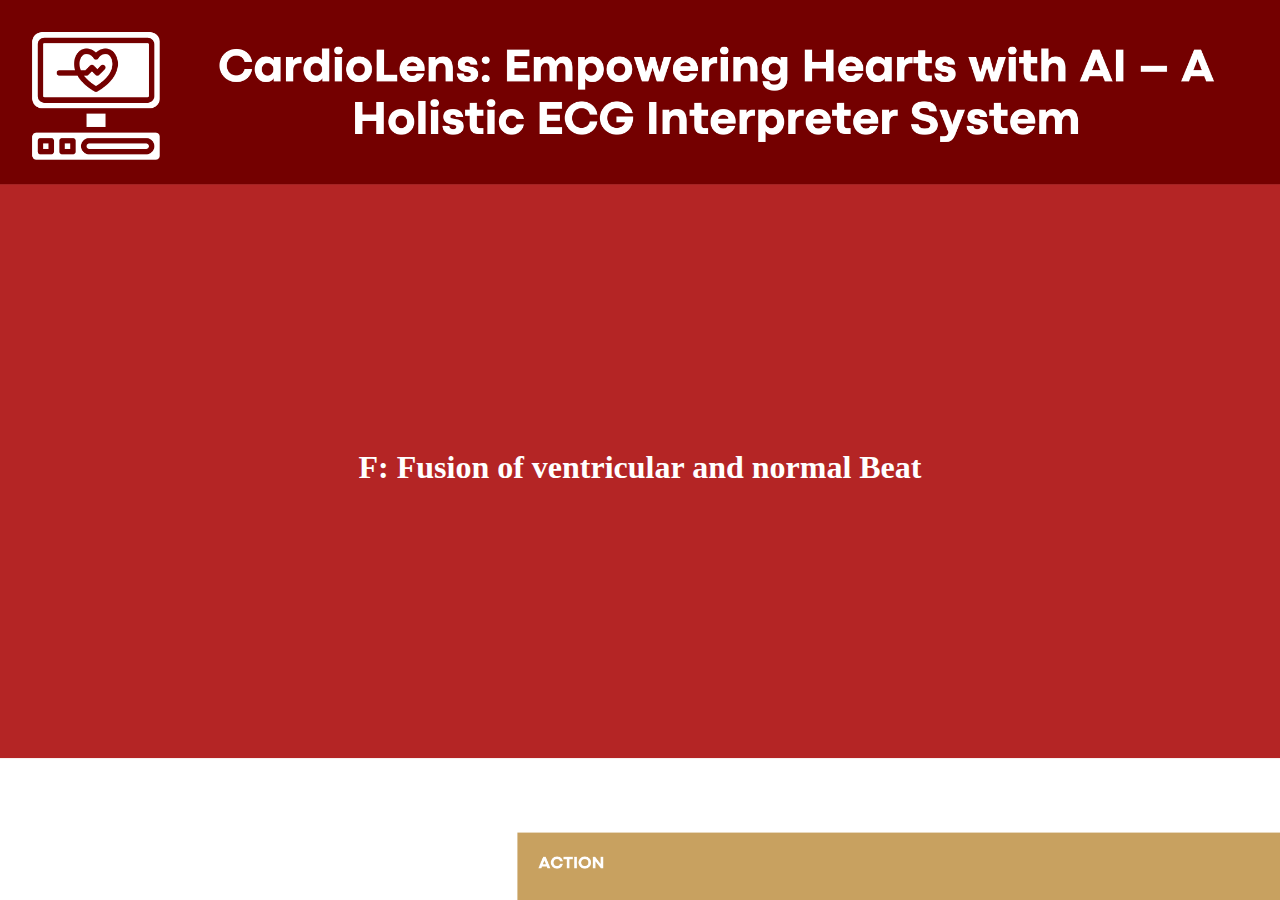
<file: f.html>
<!DOCTYPE html>
<html>
<head>
    <title>V Result</title>
    <style>
        body {
            display: flex;
            flex-direction: column;
            align-items: center;
            justify-content: center;
            height: 100vh; /* Set the body height to the full viewport height */
            margin: 0;
            background-image: url('static/images/ecg_report.png');
            background-repeat: no-repeat;
            background-size: cover;
            color: white; /* Set text color to white */
        }

        h1 {
            text-align: center;
            text-justify: auto;
        }
        

        p {
            margin: 20px; /* Add margin for spacing */
            max-width: 600px; /* Set a maximum width for the paragraph */
            text-align: left; /* Align text to the left */
        }

        ul {
            padding-left: 20px;
        }
    </style>
</head>
<body>
    <h1><br> <br>F: Fusion of ventricular and normal Beat</h1>
    <p></p>

</body>
</html>
</file>
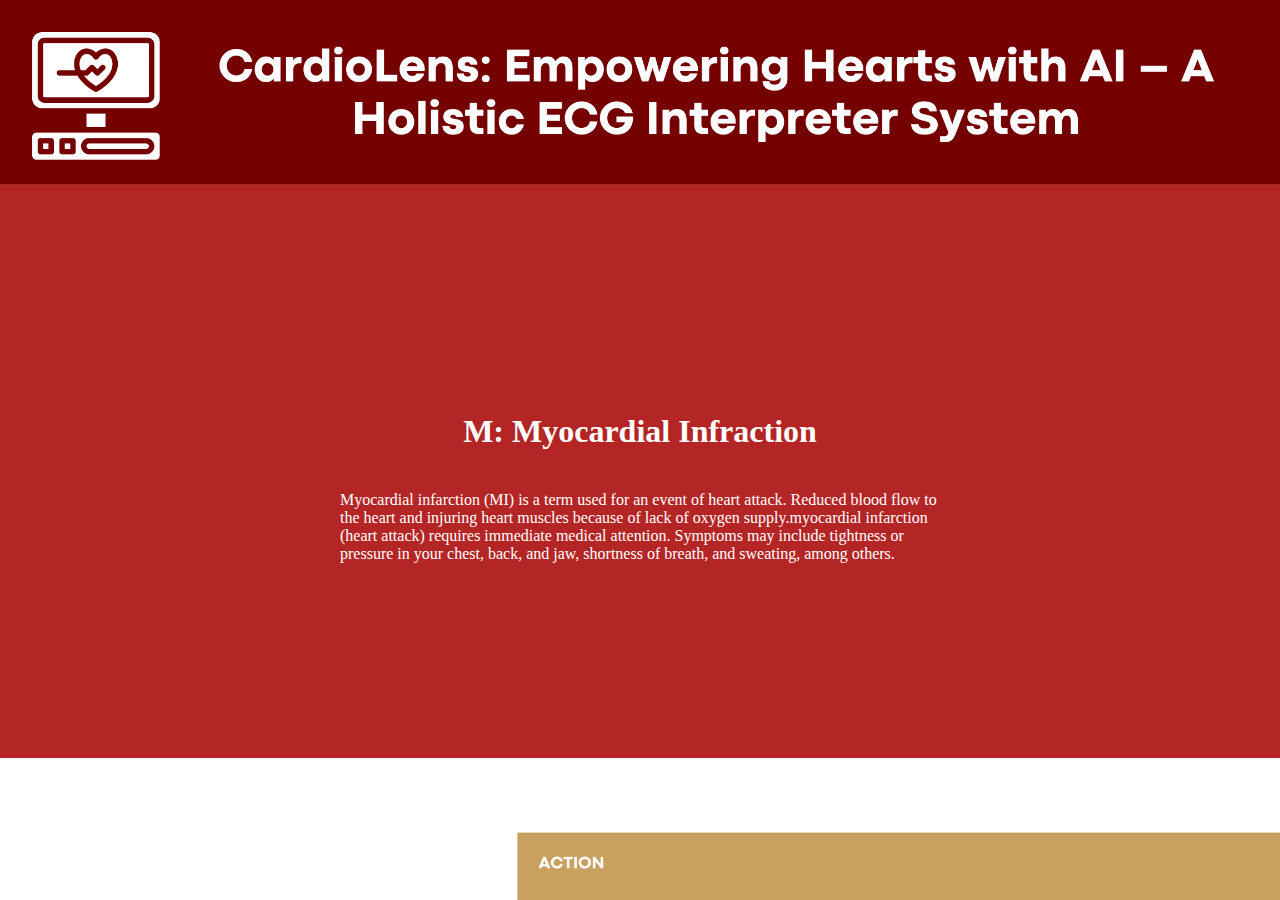
<file: m.html>
<!DOCTYPE html>
<html>
<head>
    <title>V Result</title>
    <style>
        body {
            display: flex;
            flex-direction: column;
            align-items: center;
            justify-content: center;
            height: 100vh; /* Set the body height to the full viewport height */
            margin: 0;
            background-image: url('static/images/ecg_report.png');
            background-repeat: no-repeat;
            background-size: cover;
            color: white; /* Set text color to white */
        }

        h1 {
            text-align: center;
            text-justify: auto;
        }
        

        p {
            margin: 20px; /* Add margin for spacing */
            max-width: 600px; /* Set a maximum width for the paragraph */
            text-align: left; /* Align text to the left */
        }

        ul {
            padding-left: 20px;
        }
    </style>
</head>
<body>
    <h1><br> <br>M: Myocardial Infraction</h1>
    <p> 
        Myocardial infarction (MI) is a term used for an event of heart attack. Reduced blood flow to the heart and injuring heart muscles because of lack of oxygen supply.myocardial infarction (heart attack) requires immediate medical attention. Symptoms may include tightness or pressure in your chest, back, and jaw, shortness of breath, and sweating, among others.</p>
    
    
    
</body>
</html>
</file>
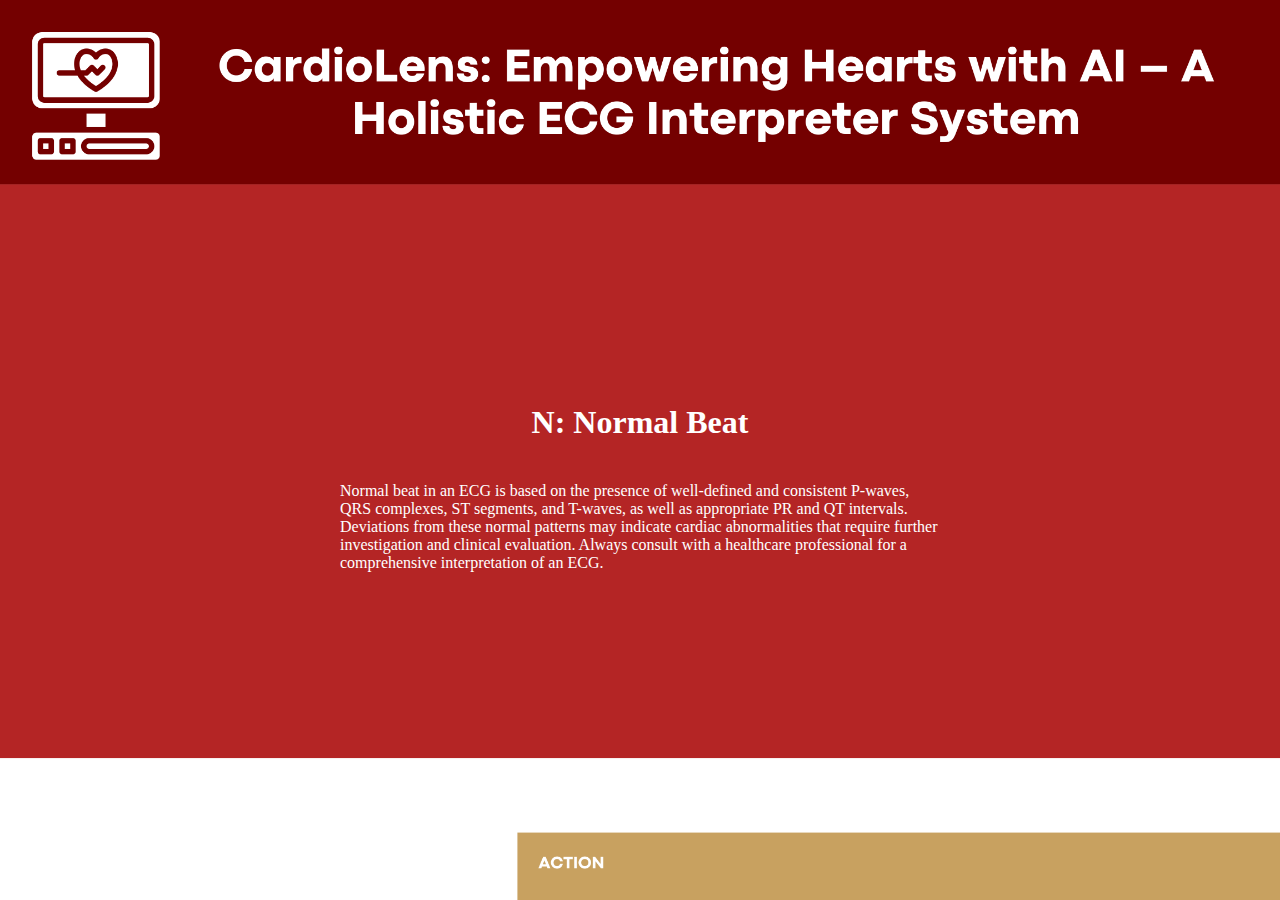
<file: n.html>
<!DOCTYPE html>
<html>
<head>
    <title>V Result</title>
    <style>
        body {
            display: flex;
            flex-direction: column;
            align-items: center;
            justify-content: center;
            height: 100vh; /* Set the body height to the full viewport height */
            margin: 0;
            background-image: url('static/images/ecg_report.png');
            background-repeat: no-repeat;
            background-size: cover;
            color: white; /* Set text color to white */
        }

        h1 {
            text-align: center;
            text-justify: auto;
        }
        

        p {
            margin: 20px; /* Add margin for spacing */
            max-width: 600px; /* Set a maximum width for the paragraph */
            text-align: left; /* Align text to the left */
        }

        ul {
            padding-left: 20px;
        }
    </style>
</head>
<body>
    <h1><br> <br>N: Normal Beat</h1>
    <p>Normal beat in an ECG is based on the presence of well-defined and consistent P-waves, QRS complexes, ST segments, and T-waves, as well as appropriate PR and QT intervals. Deviations from these normal patterns may indicate cardiac abnormalities that require further investigation and clinical evaluation. 
    Always consult with a healthcare professional for a comprehensive interpretation of an ECG.</p>

</body>
</html>
</file>
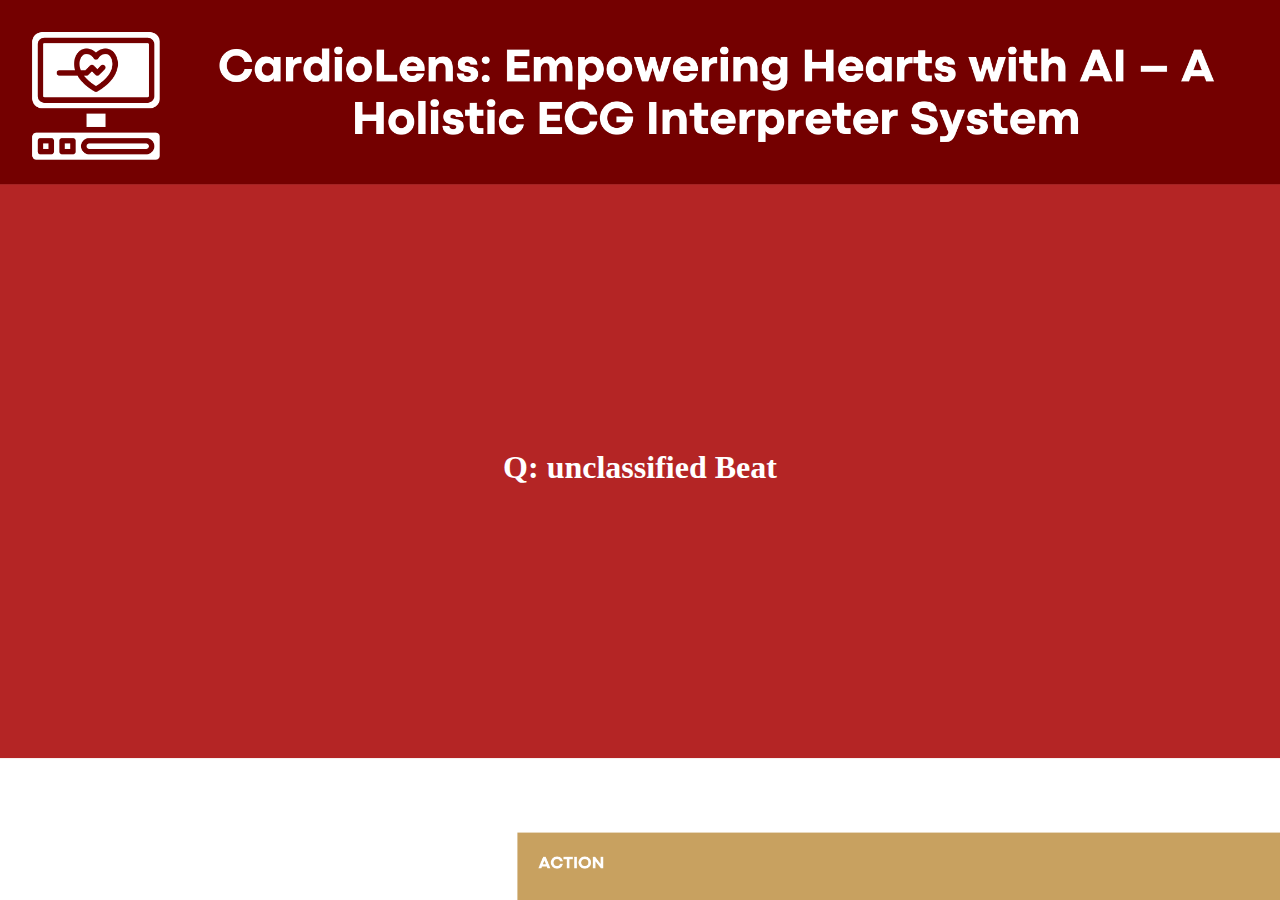
<file: q.html>
<!DOCTYPE html>
<html>
<head>
    <title>V Result</title>
    <style>
        body {
            display: flex;
            flex-direction: column;
            align-items: center;
            justify-content: center;
            height: 100vh; /* Set the body height to the full viewport height */
            margin: 0;
            background-image: url('static/images/ecg_report.png');
            background-repeat: no-repeat;
            background-size: cover;
            color: white; /* Set text color to white */
        }

        h1 {
            text-align: center;
            text-justify: auto;
        }
        

        p {
            margin: 20px; /* Add margin for spacing */
            max-width: 600px; /* Set a maximum width for the paragraph */
            text-align: left; /* Align text to the left */
        }

        ul {
            padding-left: 20px;
        }
    </style>
</head>
<body>
    <h1><br> <br>Q: unclassified Beat</h1>
    <p></p>

</body>
</html>
</file>
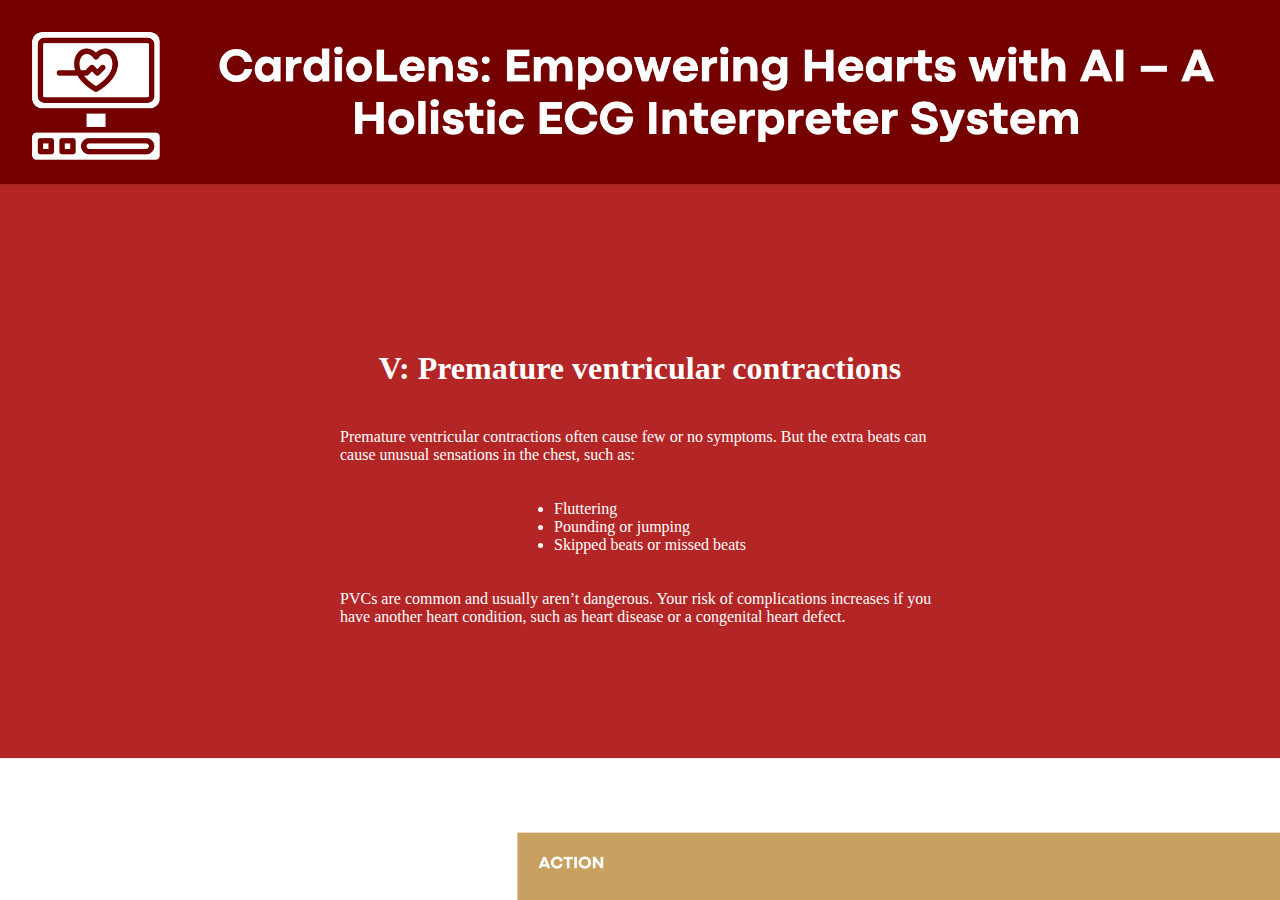
<file: v.html>
<!DOCTYPE html>
<html>
<head>
    <title>V Result</title>
    <style>
        body {
            display: flex;
            flex-direction: column;
            align-items: center;
            justify-content: center;
            height: 100vh; /* Set the body height to the full viewport height */
            margin: 0;
            background-image: url('static/images/ecg_report.png');
            background-repeat: no-repeat;
            background-size: cover;
            color: white; /* Set text color to white */
        }

        h1 {
            text-align: center;
            text-justify: auto;
        }
        

        p {
            margin: 20px; /* Add margin for spacing */
            max-width: 600px; /* Set a maximum width for the paragraph */
            text-align: left; /* Align text to the left */
        }

        ul {
            padding-left: 20px;
        }
    </style>
</head>
<body>
    <h1><br> <br>V: Premature ventricular contractions</h1>
    <p>Premature ventricular contractions often cause few or no symptoms. But the extra beats can cause unusual sensations in the chest, such as:</p>
    
    <ul>
        <li>Fluttering</li>
        <li>Pounding or jumping</li>
        <li>Skipped beats or missed beats</li>
    </ul>

    <p>PVCs are common and usually aren’t dangerous. Your risk of complications increases if you have another heart condition, such as heart disease or a congenital heart defect.</p>
</body>
</html>
</file>
